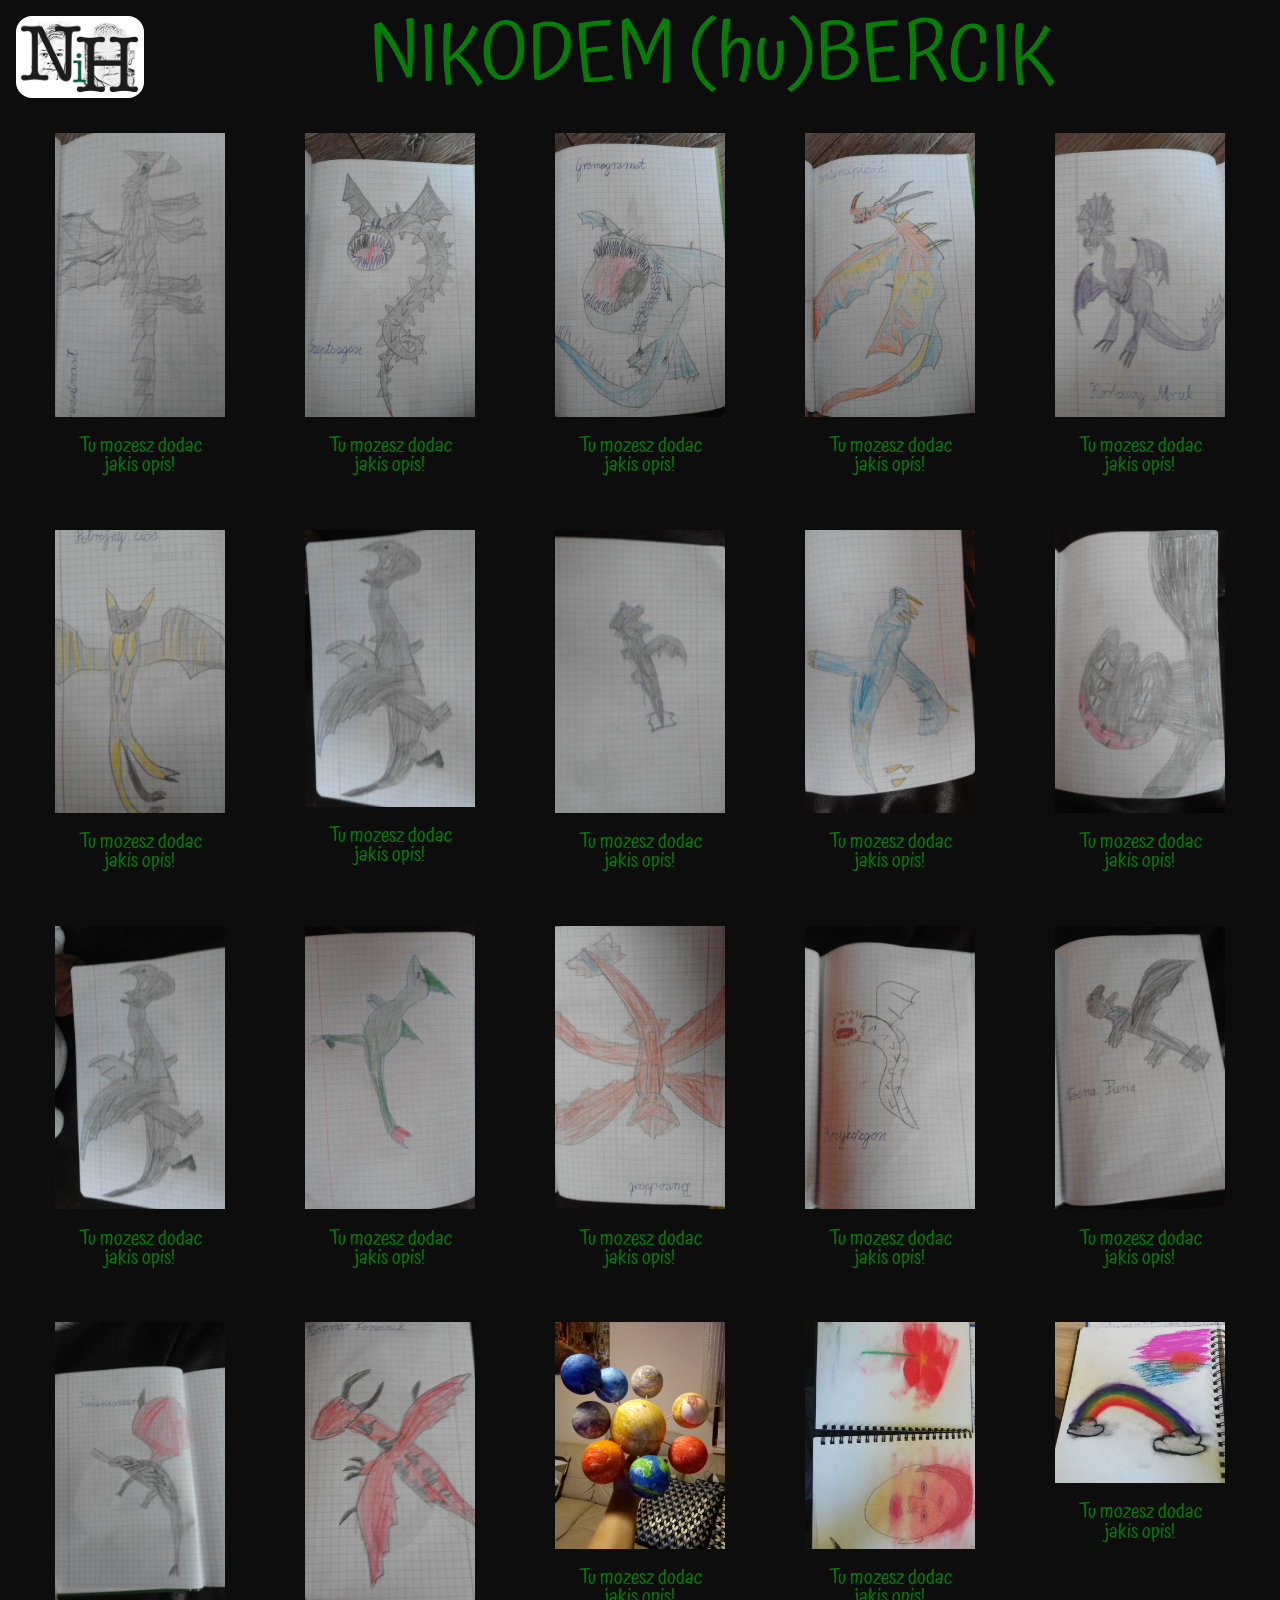
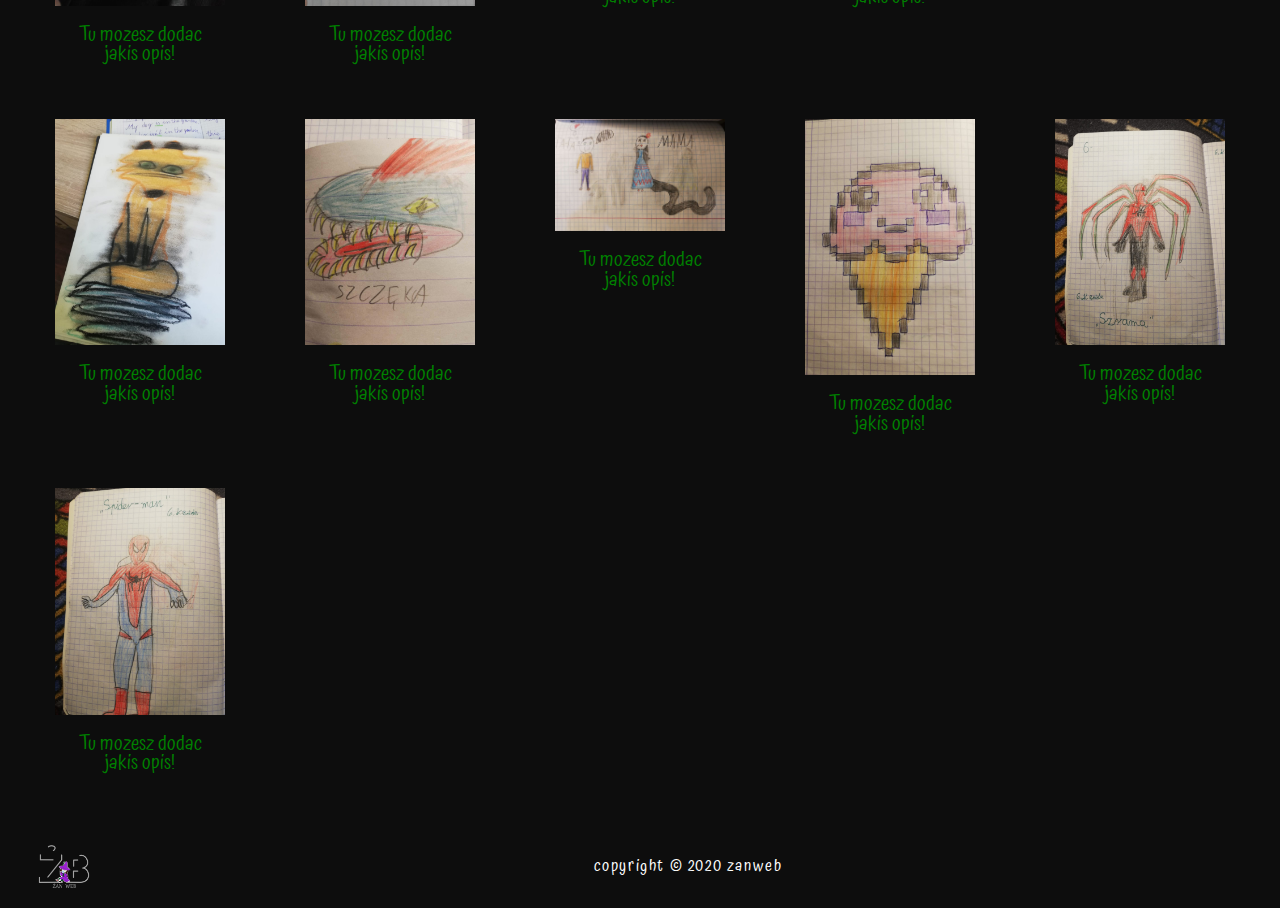
<file: index.html>
<!DOCTYPE html>
<html lang="pl">

<head>
   <meta charset="UTF-8">
   <meta name="viewport" content="width=device-width, initial-scale=1.0">
   <title>Nikodem i Bercik</title>
   <link rel="preconnect" href="https://fonts.gstatic.com">
   <link href="https://fonts.googleapis.com/css2?family=Atma:wght@400;600&display=swap" rel="stylesheet">
   <link rel="stylesheet" type="text/css" href="css/main.css">
</head>

<body>

   <div class="container">

      <!-- header begin -->
      <header>
         <a href="img/logo.png" class="logo"><img src="img/logo.png" alt="logo"></a>
         <h1>Nikodem <span class="logo-nic">(hu)</span>Bercik</h1>
      </header>
      <!-- header end-->

      <!-- album begin -->
      <section class="album">
         <ul class="tiles">
            <li>
               <figure>
                  <a href="img/img_1.jpeg" class="tiles-link" target="blanc">
                     <img src="img/img_1.jpeg" alt="">
                  </a>
                  <figcaption>Tu mozesz dodac jakis
                     opis!</figcaption>
               </figure>
            </li>
            <li>
               <figure>
                  <a href="img/img_2.jpeg" class="tiles-link" target="blanc">
                     <img src="img/img_2.jpeg" alt="">
                  </a>
                  <figcaption>Tu mozesz dodac jakis
                     opis!</figcaption>
               </figure>
            </li>
            <li>
               <figure>
                  <a href="img/img_3.jpeg" class="tiles-link" target="blanc">
                     <img src="img/img_3.jpeg" alt="">
                  </a>
                  <figcaption>Tu mozesz dodac jakis
                     opis!</figcaption>
               </figure>
            </li>
            <li>
               <figure>
                  <a href="img/img_4.jpeg" class="tiles-link" target="blanc">
                     <img src="img/img_4.jpeg" alt="">
                  </a>
                  <figcaption>Tu mozesz dodac jakis
                     opis!</figcaption>
               </figure>
            </li>
            <li>
               <figure>
                  <a href="img/img_5.jpeg" class="tiles-link" target="blanc">
                     <img src="img/img_5.jpeg" alt="">
                  </a>
                  <figcaption>Tu mozesz dodac jakis
                     opis!</figcaption>
               </figure>
            </li>
            <li>
               <figure>
                  <a href="img/img_6.jpeg" class="tiles-link" target="blanc">
                     <img src="img/img_6.jpeg" alt="">
                  </a>
                  <figcaption>Tu mozesz dodac jakis
                     opis!</figcaption>
               </figure>
            </li>
            <li>
               <figure>
                  <a href="img/img_7.jpeg" class="tiles-link" target="blanc">
                     <img src="img/img_7.jpeg" alt="">
                  </a>
                  <figcaption>Tu mozesz dodac jakis
                     opis!</figcaption>
               </figure>
            </li>
            <li>
               <figure>
                  <a href="img/img_8.jpeg" class="tiles-link" target="blanc">
                     <img src="img/img_8.jpeg" alt="">
                  </a>
                  <figcaption>Tu mozesz dodac jakis
                     opis!</figcaption>
               </figure>
            </li>
            <li>
               <figure>
                  <a href="img/img_9.jpeg" class="tiles-link" target="blanc">
                     <img src="img/img_9.jpeg" alt="">
                  </a>
                  <figcaption>Tu mozesz dodac jakis
                     opis!</figcaption>
               </figure>
            </li>
            <li>
               <figure>
                  <a href="img/img_10.jpeg" class="tiles-link" target="blanc">
                     <img src="img/img_10.jpeg" alt="">
                  </a>
                  <figcaption>Tu mozesz dodac jakis
                     opis!</figcaption>
               </figure>
            </li>
            <li>
               <figure>
                  <a href="img/img_11.jpeg" class="tiles-link" target="blanc">
                     <img src="img/img_11.jpeg" alt="">
                  </a>
                  <figcaption>Tu mozesz dodac jakis
                     opis!</figcaption>
               </figure>
            </li>
            <li>
               <figure>
                  <a href="img/img_12.jpeg" class="tiles-link" target="blanc">
                     <img src="img/img_12.jpeg" alt="">
                  </a>
                  <figcaption>Tu mozesz dodac jakis
                     opis!</figcaption>
               </figure>
            </li>
            <li>
               <figure>
                  <a href="img/img_13.jpeg" class="tiles-link" target="blanc">
                     <img src="img/img_13.jpeg" alt="">
                  </a>
                  <figcaption>Tu mozesz dodac jakis
                     opis!</figcaption>
               </figure>
            </li>
            <li>
               <figure>
                  <a href="img/img_14.jpeg" class="tiles-link" target="blanc">
                     <img src="img/img_14.jpeg" alt="">
                  </a>
                  <figcaption>Tu mozesz dodac jakis
                     opis!</figcaption>
               </figure>
            </li>
            <li>
               <figure>
                  <a href="img/img_15.jpeg" class="tiles-link" target="blanc">
                     <img src="img/img_15.jpeg" alt="">
                  </a>
                  <figcaption>Tu mozesz dodac jakis
                     opis!</figcaption>
               </figure>
            </li>
            <li>
               <figure>
                  <a href="img/img_16.jpeg" class="tiles-link" target="blanc">
                     <img src="img/img_16.jpeg" alt="">
                  </a>
                  <figcaption>Tu mozesz dodac jakis
                     opis!</figcaption>
               </figure>
            </li>
            <li>
               <figure>
                  <a href="img/img_17.jpeg" class="tiles-link" target="blanc">
                     <img src="img/img_17.jpeg" alt="">
                  </a>
                  <figcaption>Tu mozesz dodac jakis
                     opis!</figcaption>
               </figure>
            </li>
            <li>
               <figure>
                  <a href="img/img_18.jpeg" class="tiles-link" target="blanc">
                     <img src="img/img_18.jpeg" alt="">
                  </a>
                  <figcaption>Tu mozesz dodac jakis
                     opis!</figcaption>
               </figure>
            </li>
            <li>
               <figure>
                  <a href="img/img_19.jpeg" class="tiles-link" target="blanc">
                     <img src="img/img_19.jpeg" alt="">
                  </a>
                  <figcaption>Tu mozesz dodac jakis
                     opis!</figcaption>
               </figure>
            </li>
            <li>
               <figure>
                  <a href="img/img_20.jpeg" class="tiles-link" target="blanc">
                     <img src="img/img_20.jpeg" alt="">
                  </a>
                  <figcaption>Tu mozesz dodac jakis
                     opis!</figcaption>
               </figure>
            </li>
            <li>
               <figure>
                  <a href="img/img_21.jpeg" class="tiles-link" target="blanc">
                     <img src="img/img_21.jpeg" alt="">
                  </a>
                  <figcaption>Tu mozesz dodac jakis
                     opis!</figcaption>
               </figure>
            </li>
            <li>
               <figure>
                  <a href="img/img_22.jpeg" class="tiles-link" target="blanc">
                     <img src="img/img_22.jpeg" alt="">
                  </a>
                  <figcaption>Tu mozesz dodac jakis
                     opis!</figcaption>
               </figure>
            </li>
            <li>
               <figure>
                  <a href="img/img_23.jpeg" class="tiles-link" target="blanc">
                     <img src="img/img_23.jpeg" alt="">
                  </a>
                  <figcaption>Tu mozesz dodac jakis
                     opis!</figcaption>
               </figure>
            </li>
            <li>
               <figure>
                  <a href="img/img_24.jpeg" class="tiles-link" target="blanc">
                     <img src="img/img_24.jpeg" alt="">
                  </a>
                  <figcaption>Tu mozesz dodac jakis
                     opis!</figcaption>
               </figure>
            </li>
            <li>
               <figure>
                  <a href="img/img_25.jpeg" class="tiles-link" target="blanc">
                     <img src="img/img_25.jpeg" alt="">
                  </a>
                  <figcaption>Tu mozesz dodac jakis
                     opis!</figcaption>
               </figure>
            </li>
            <li>
               <figure>
                  <a href="img/img_26.jpeg" class="tiles-link" target="blanc">
                     <img src="img/img_26.jpeg" alt="">
                  </a>
                  <figcaption>Tu mozesz dodac jakis
                     opis!</figcaption>
               </figure>
            </li>
         </ul>
      </section>
      <!-- album end -->

      <!-- footer begin -->
      <footer>
         <img src="img/logo_light_wt.png" alt="zanweb">
         <p class="copywriter">copyright &copy; 2020 zanweb</p>
      </footer>
      <!-- footer end -->

   </div>

</body>

</html>
</file>
<file: css/main.css>
@import url(reset.css);

body {
   font-size: 1.2rem;
   font-family: 'Atma', cursive,  Arial, Helvetica, sans-serif ;
   color: green;
   background-color: #0d0d0d;
}

.container {
   display: grid;
   grid-template-rows: auto auto 4rem;
}

/* css header */
h1 {
   font-size: 5rem;
   text-transform: uppercase;
   text-align: center;
}

.logo-nic {
   font-style: 2rem;
   text-transform: lowercase;
}

header {
   display: grid;
   grid-template-columns: 8rem auto;
   grid-gap: 1rem;
   justify-items: center;
   margin: 1rem;
}

.logo {
   display: flex;
   align-items: center;
}

.logo img {
   max-width: 100%;
   border-radius: 1rem;
}

/* css album */
.tiles {
   display: grid;
   grid-template-columns: repeat(auto-fill, minmax(0,250px));
   list-style-type: none;
   justify-content: center;
   align-content: space-between;
}

figure img {
   max-width: 100%;
}

figure a {
   cursor: pointer;
}
figure a:hover {
   opacity: 0.6;
}

figcaption {
   text-align: center;
   padding: 1rem;
}

/* css footer */
footer {
   display: grid;
   grid-template-columns: 4rem auto;
   margin: 2rem; 
   grid-gap: 2rem;
   align-items: center;
}

footer img {
   max-width: 100%;
   padding-bottom: 1rem;
}

.copywriter {
   text-align: center;
   color: #fff;
   font-size: 1rem;
   letter-spacing: 0.1rem;
   padding-bottom: 1rem;
}

@media all and (max-width: 768px) {
   h1 {
      font-size: 3rem;
      text-align: left;
}
   header {
      grid-template-columns: 6rem auto;
   }
}

@media all and (max-width: 740px) {
   h1 {
      font-size: 2rem;
      text-align: left;
}
   header {
      grid-template-columns: 5rem auto;
   }
}
</file>
